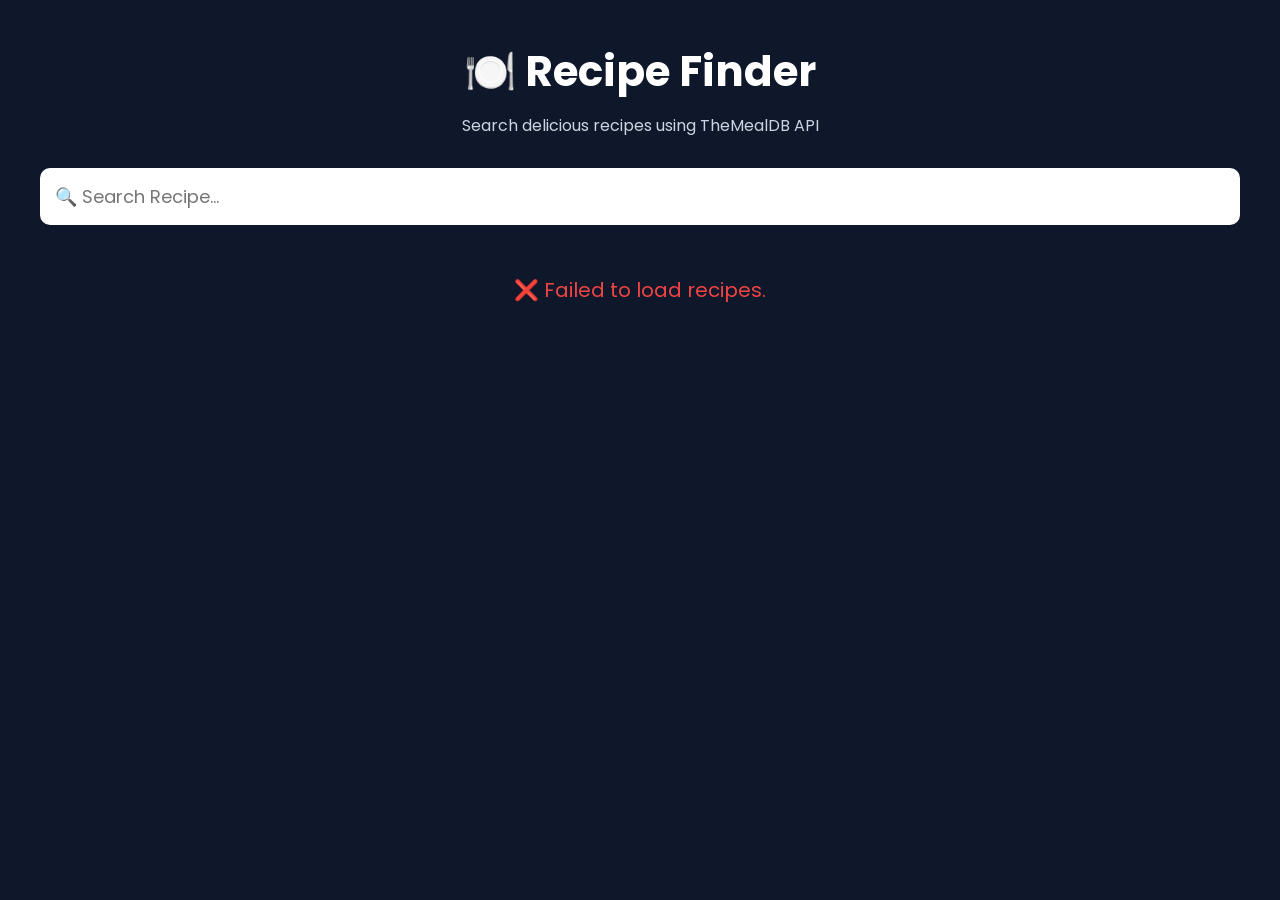
<file: recipes.html>
<!DOCTYPE html>
<html lang="en">

<head>

<meta charset="UTF-8">
<meta name="viewport" content="width=device-width, initial-scale=1.0">

<title>Recipe Finder</title>

<link rel="stylesheet" href="style.css">

<link href="https://fonts.googleapis.com/css2?family=Poppins:wght@300;400;500;600;700&display=swap" rel="stylesheet">

</head>

<body>

<div class="container">

<h1>🍽️ Recipe Finder</h1>

<p class="subtitle">
Search delicious recipes using TheMealDB API
</p>

<input
type="text"
id="searchBox"
placeholder="🔍 Search Recipe...">

<div id="loading">
Loading recipes...
</div>

<div id="error"></div>

<div id="recipeContainer"></div>

</div>
<div id="recipeModal" class="modal">

    <div class="modal-content">

        <span id="closeModal">&times;</span>

        <img id="modalImage">

        <h2 id="modalTitle"></h2>

        <p id="modalCategory"></p>

        <p id="modalCuisine"></p>

        <h3>🥣 Ingredients</h3>

<ul id="modalIngredients"></ul>

<h3>📖 Instructions</h3>

<p id="modalInstructions"></p>

        <a id="youtubeLink" target="_blank">
            <button>▶ Watch Recipe Video</button>
        </a>

    </div>

</div>
<script src="script.js"></script>

</body>

</html>
</file>
<file: style.css>
*{
margin:0;
padding:0;
box-sizing:border-box;
font-family:'Poppins',sans-serif;
}

body{

background:#0f172a;

color:white;

padding:40px;

}

.container{

max-width:1200px;

margin:auto;

}

h1{

text-align:center;

font-size:42px;

margin-bottom:10px;

}

.subtitle{

text-align:center;

color:#cbd5e1;

margin-bottom:30px;

}

#searchBox{

width:100%;

padding:15px;

font-size:18px;

border:none;

border-radius:10px;

margin-bottom:30px;

outline:none;

}

#loading{

text-align:center;

font-size:22px;

margin:30px;

font-weight:bold;

}

#error{

text-align:center;

color:#ef4444;

font-size:20px;

margin:20px;

}

#recipeContainer{

display:grid;

grid-template-columns:repeat(auto-fit,minmax(280px,1fr));

gap:25px;

}

.recipe-card{

background:white;

color:#1e293b;

border-radius:15px;

overflow:hidden;

box-shadow:0 8px 20px rgba(0,0,0,0.3);

transition:0.3s;

cursor:pointer;

}

.recipe-card:hover{

transform:translateY(-8px);

box-shadow:0 12px 25px rgba(0,0,0,0.4);

}

.recipe-card img{

width:100%;

height:200px;

object-fit:cover;

}

.recipe-info{

padding:20px;

}

.recipe-info h2{

margin-bottom:12px;

font-size:22px;

color:#0f172a;

}

.recipe-info p{

margin:8px 0;

font-size:16px;

line-height:1.5;

}
/* ===========================
   RECIPE MODAL
=========================== */

.modal{

display:none;

position:fixed;

top:0;

left:0;

width:100%;

height:100%;

background:rgba(0,0,0,0.7);

justify-content:center;

align-items:center;

z-index:1000;

}

.modal-content{

background:white;

color:#1e293b;

width:80%;

max-width:700px;

padding:25px;

border-radius:15px;

position:relative;

max-height:90vh;

overflow-y:auto;

animation:popup 0.3s ease;

}

.modal-content img{

width:100%;

height:300px;

object-fit:cover;

border-radius:10px;

margin-bottom:20px;

}

.modal-content h2{

margin-bottom:10px;

}

.modal-content p{

margin:10px 0;

line-height:1.6;

}

#closeModal{

position:absolute;

top:15px;

right:20px;

font-size:30px;

font-weight:bold;

cursor:pointer;

color:#ef4444;

}

#youtubeLink button{

margin-top:20px;

width:100%;

padding:12px;

background:#dc2626;

color:white;

border:none;

border-radius:8px;

font-size:16px;

cursor:pointer;

}

#youtubeLink button:hover{

background:#b91c1c;

}

@keyframes popup{

from{

transform:scale(0.8);

opacity:0;

}

to{

transform:scale(1);

opacity:1;

}

}
#modalIngredients{

margin:15px 0;

padding-left:25px;

}

#modalIngredients li{

margin:6px 0;

font-size:16px;

line-height:1.5;

}
</file>
